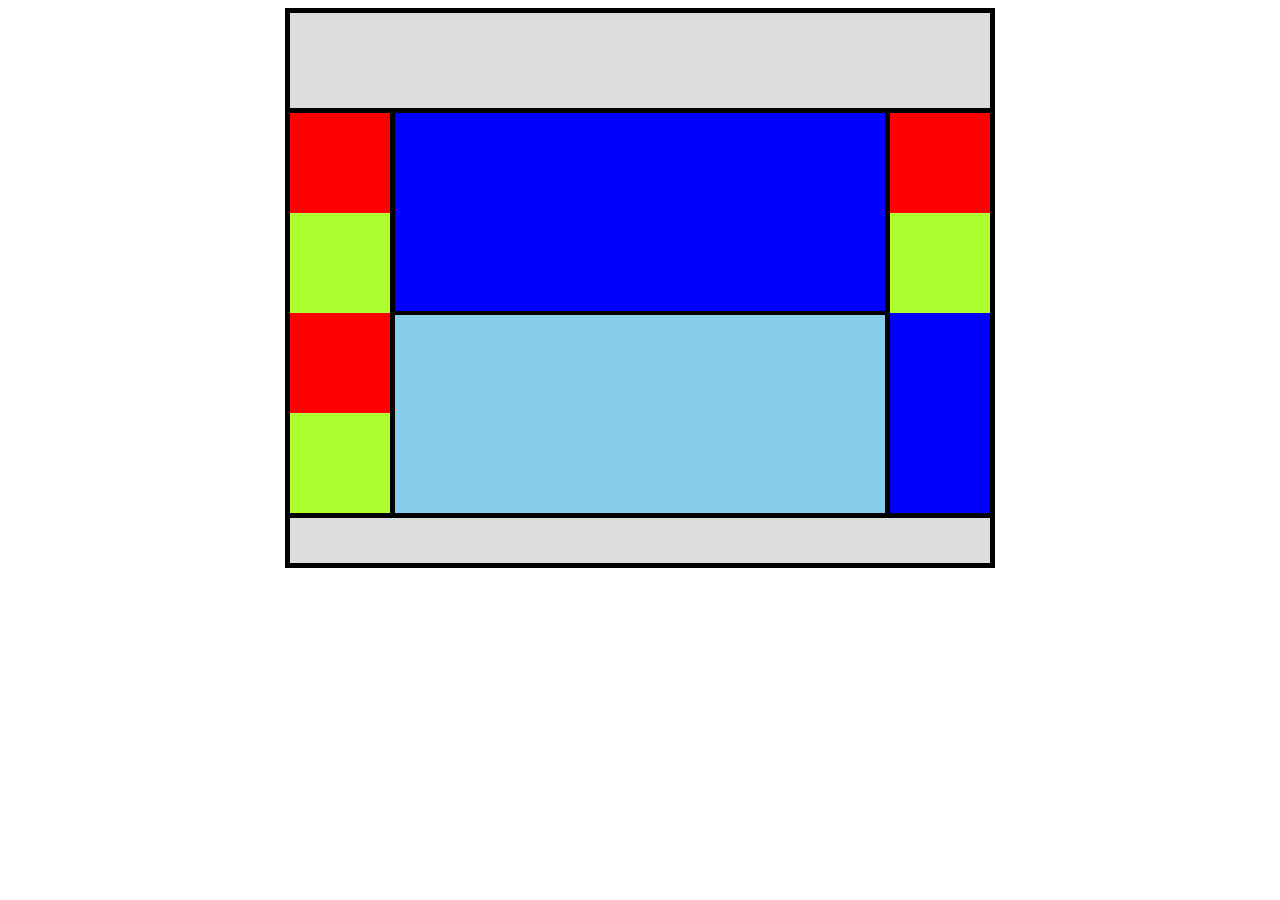
<file: 01_DivCoding/index.html>
<!DOCTYPE html>
<html lang="en">
<head>
    <meta charset="UTF-8">
    <meta name="viewport" content="width=device-width, initial-scale=1.0">
    <title>시멘틱 태그</title>
    <style>
        #wrap{
            width: 700px;
            height: 550px;
            background: red;
            margin: 0 auto;
            border: 5px solid #000;
        }
        header{
            width: 100%;
            height: 100px;
            background: #ddd;
            border-bottom: 5px solid #000;
            box-sizing: border-box;
        }
        main{
            width: 100%;
            height: 400px;
            background-color: beige;
            display: flex;
        }
        .left{width: 100px; height: 400px; background-color: grey;}
        .center{width: 500px; height: 400px; background-color: orange; border-left:5px solid #000; border-right:5px solid #000;}
        .right{width: 100px; height: 400px; background-color: yellow;}
        .box{width: 100px; height: 100px;}
        .redbox{background-color: red;}
        .greenbox{background-color: greenyellow;}
        .centerBox{width: 100%; height: 200px;}
        .bluebox{background-color: blue; /* border-bottom: 2.5px solid #000; box-sizing: border-box; */}
        .skybluebox{background-color: skyblue; border-top: 2.5px solid #000; box-sizing: border-box;}
        .rightbox{width: 100%; height: 200px; background-color: blue;}
        .center>div:first-child{
            border-bottom: 2.5px solid #000 ;
            box-sizing: border-box;
        }
        footer{
            width: 100%;
            height: 50px;
            background-color: #ddd;
            border-top: 5px solid #000;
            box-sizing: border-box;
        }
    </style>
</head>
<body>
    <div id="wrap">
        <header></header>
        <main>
            <div class="left">
                <div class="box redbox"></div>
                <div class="box greenbox"></div>
                <div class="box redbox"></div>
                <div class="box greenbox"></div>
            </div>
            <div class="center">
                <div class="centerBox bluebox"></div>
                <div class="centerBox skybluebox"></div>
            </div>
            <div class="right">
                <div class="box redbox"></div>
                <div class="box greenbox"></div>
                <div class="rightbox bluebox"></div>
            </div>
        </main>
        <footer></footer>
    </div>
</body>
</html>
</file>
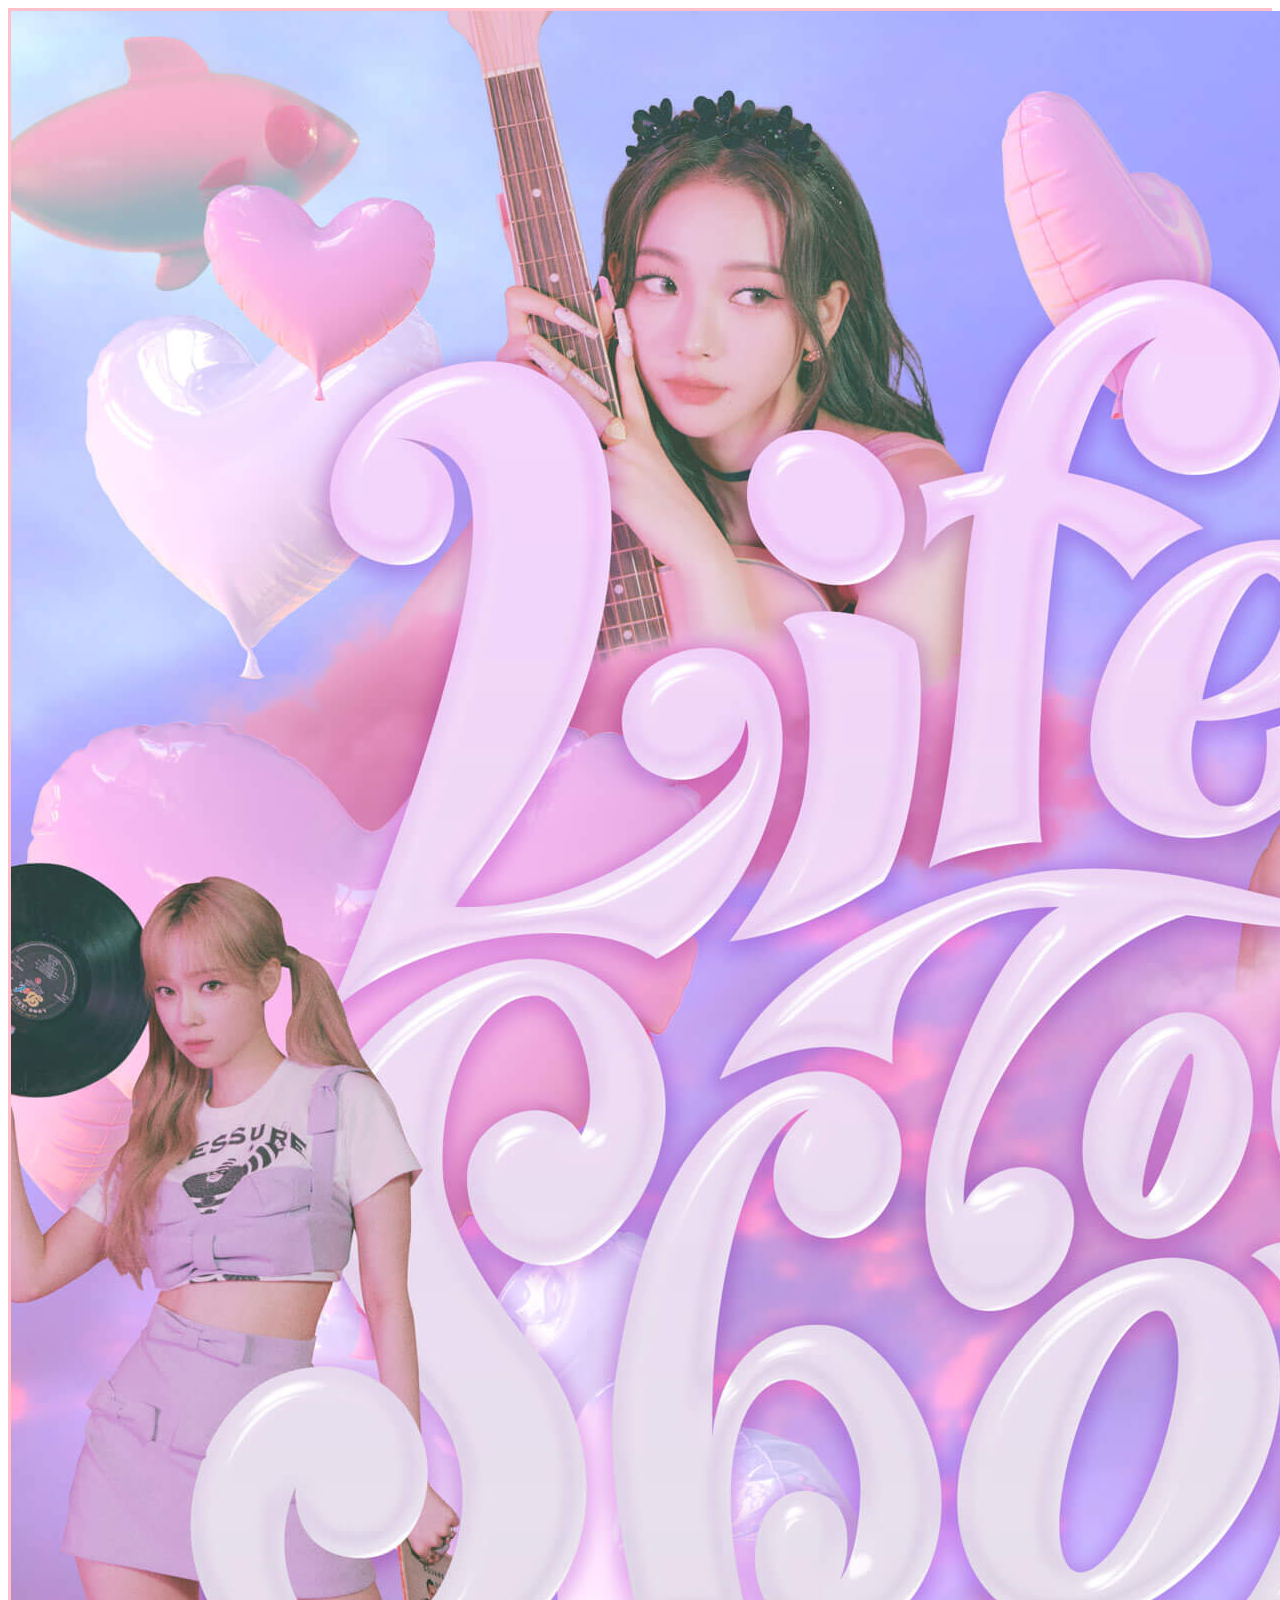
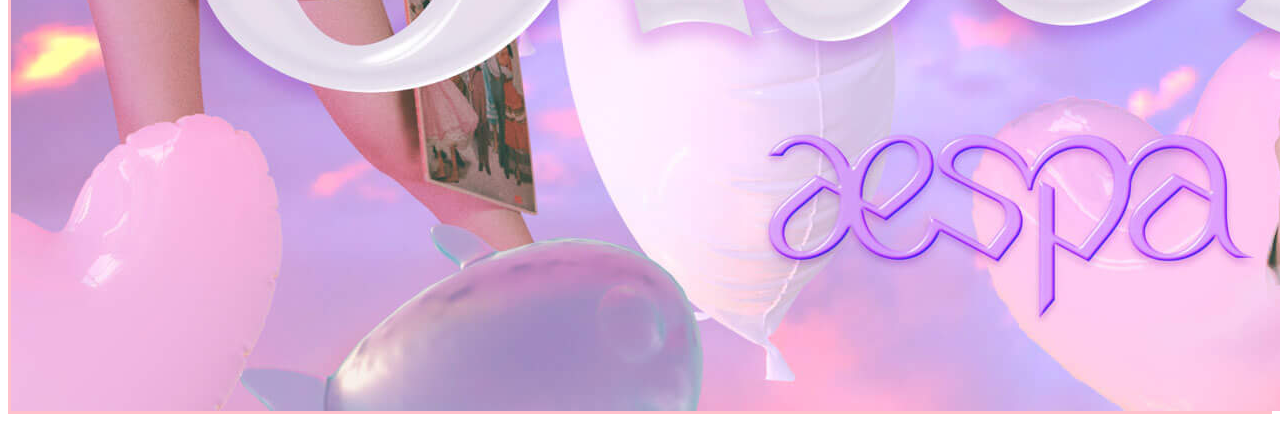
<file: 03_imgPadding/index.html>
<!DOCTYPE html>
<html lang="en">
<head>
    <meta charset="UTF-8">
    <meta name="viewport" content="width=device-width, initial-scale=1.0">
    <title>Document</title>
    <style>
        #box{border: 3px solid pink;}
        img{vertical-align: bottom;}
    </style>
</head>
<body>
    <div id="box">
        <img src="./lifestooshort.jpg" alt="img">
    </div>
</body>
</html>
</file>
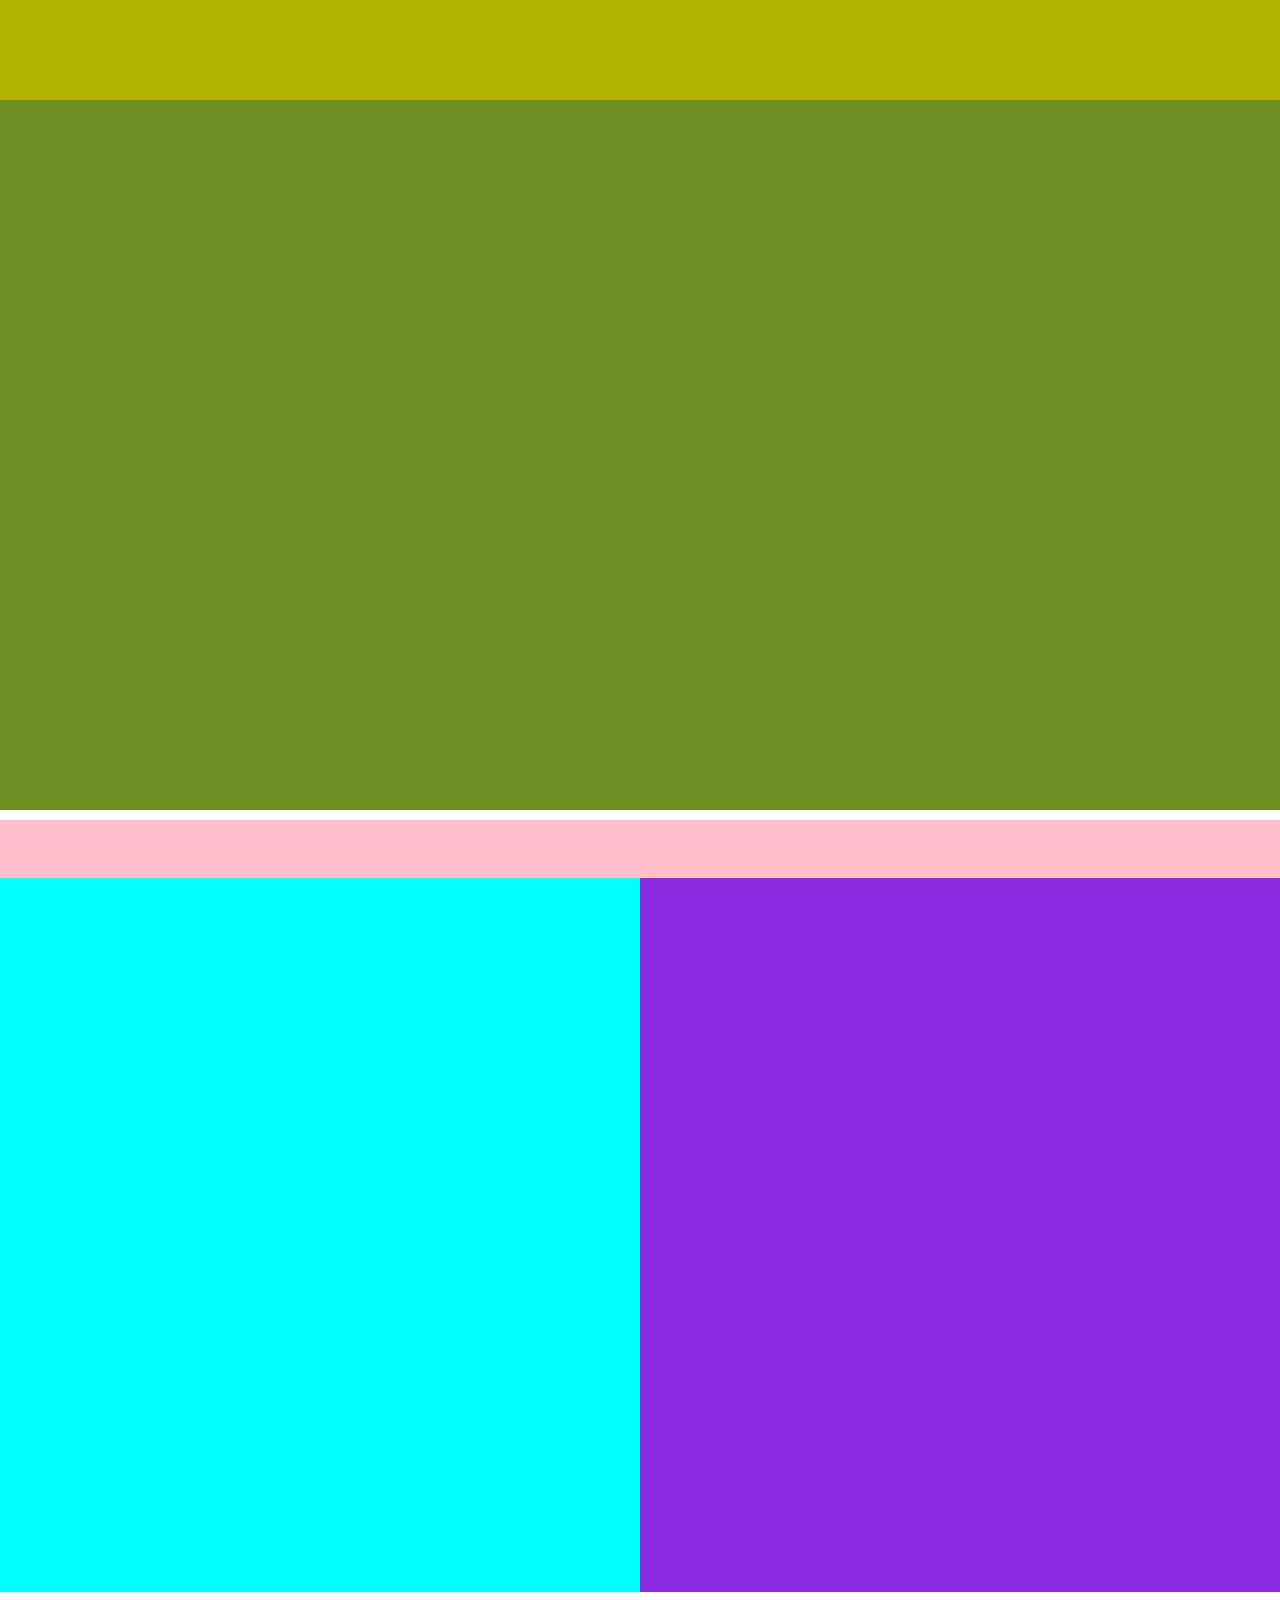
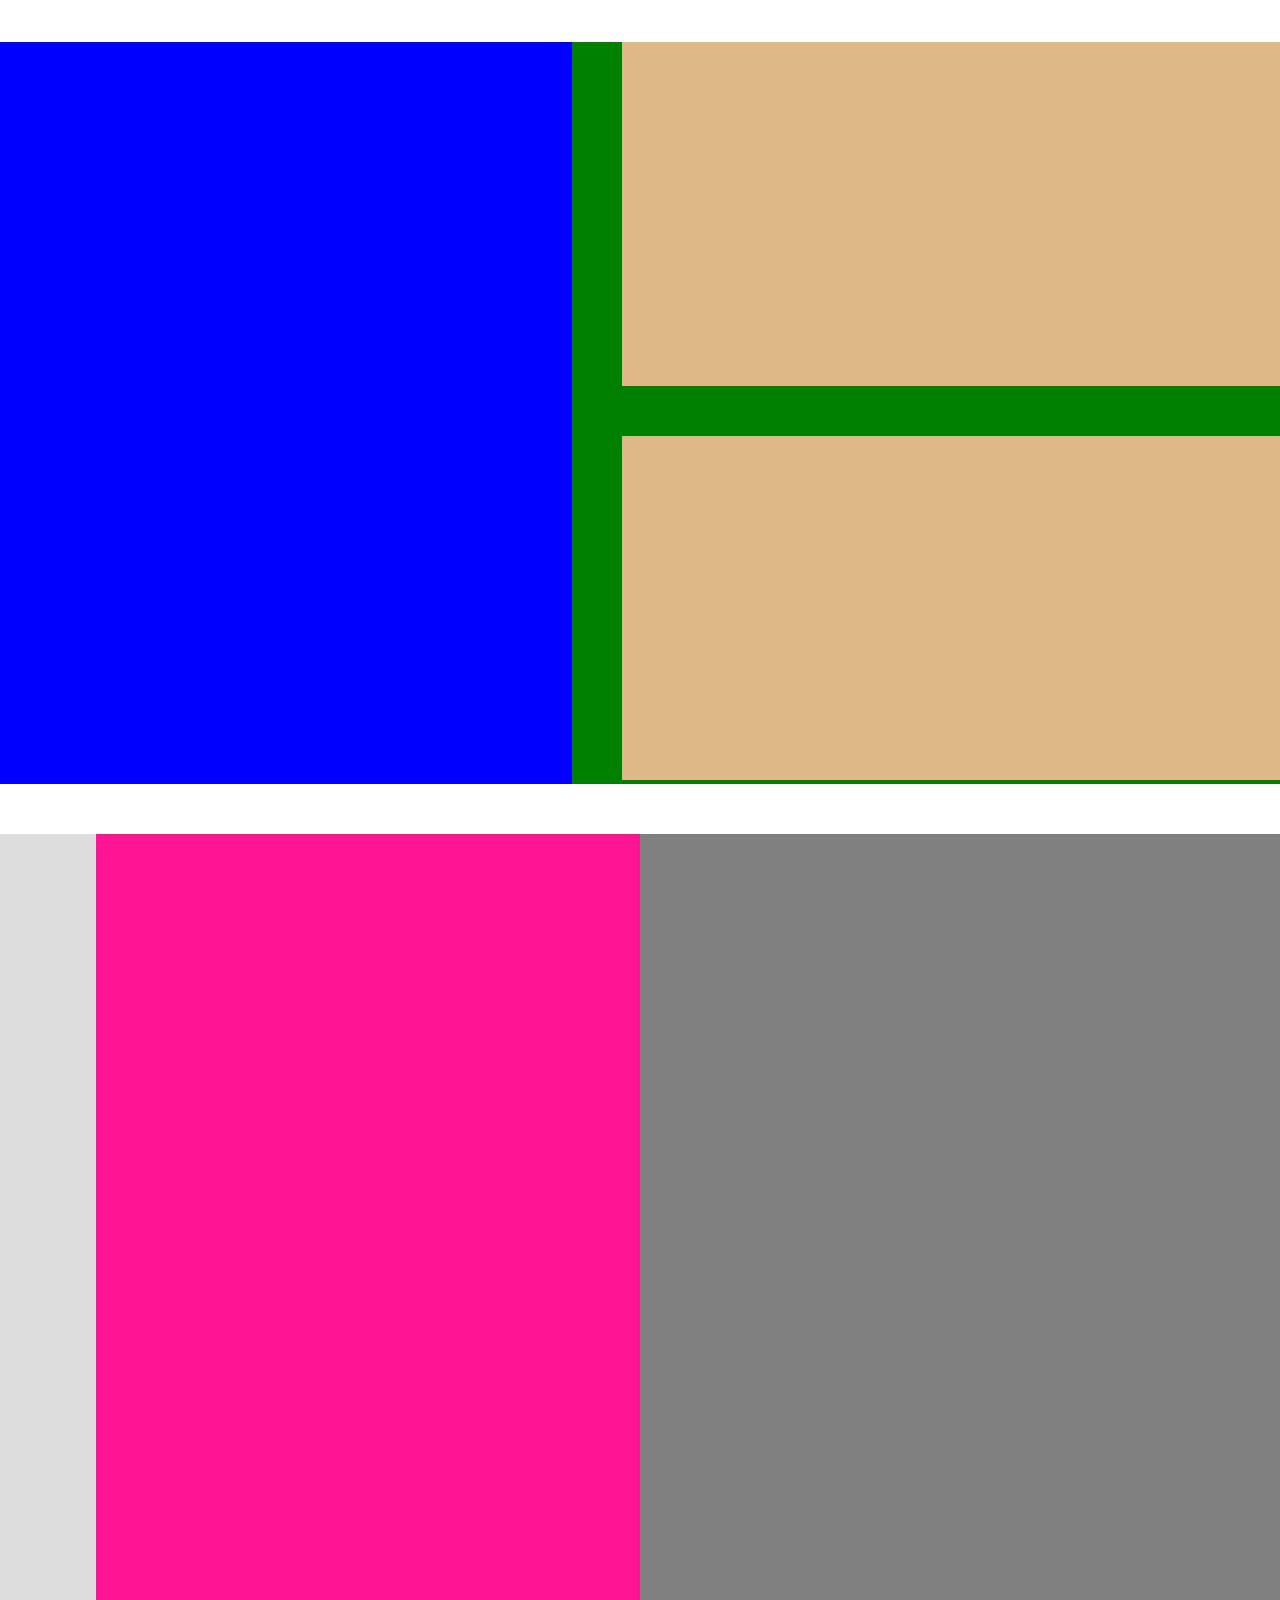
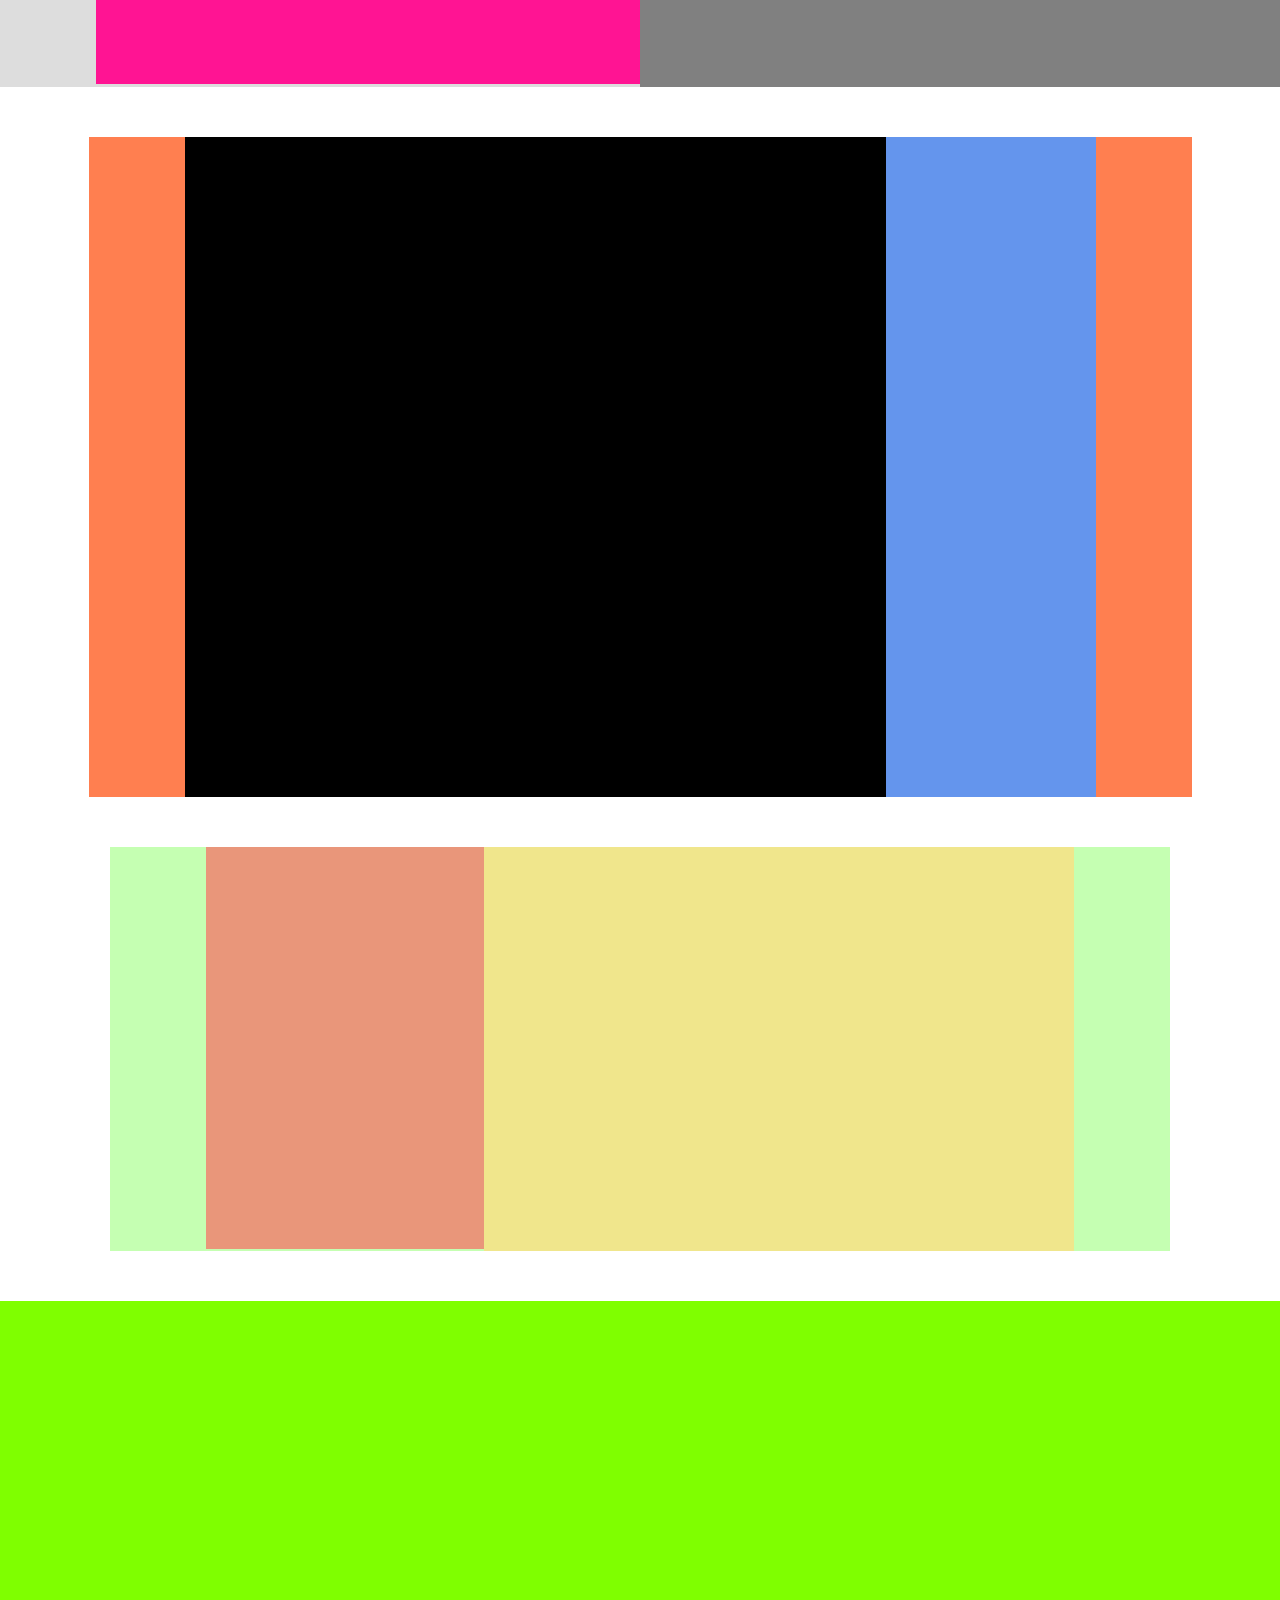
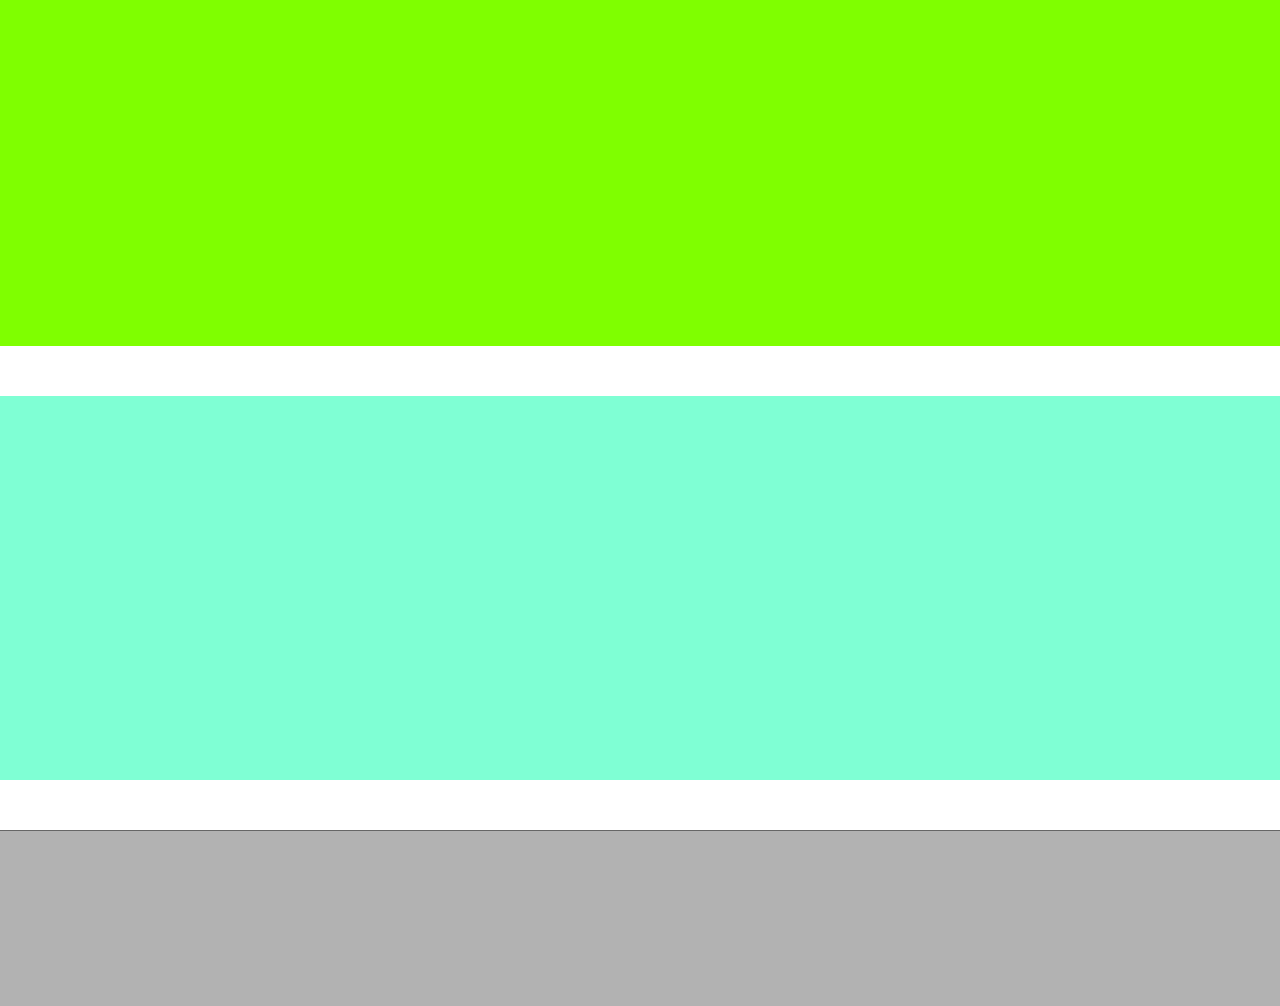
<file: 디자인호텔스레이아웃/index.html>
<!DOCTYPE html>
<html lang="en">
<head>
    <meta charset="UTF-8">
    <meta name="viewport" content="width=device-width, initial-scale=1.0">
    <title>파비콘</title>
    <link rel="stylesheet" href="./css/style.css">
    <link rel="shortcut icon" href="/favicon.ico" type="image/x-icon">
    <link rel="icon" href="favicon.ico" type="image/x-icon">
</head>
<body>
    <div id="wrap">
        <header>
            <div class="container"></div>
        </header>
        <div class="mainBanner">
            <div class="container"></div>
        </div>
        <div class="slideiconimg"></div>
        <section class="section1">
            <div class="section1-left"></div>
            <div class="section1-right"></div>
        </section>
        <section class="section2">
            <div class="section2-left"></div>
            <div class="section2-right">
                <div class="section2-row1">
                    <div class="section2-imgbox"></div>
                    <div class="section2-textbox"></div>
                </div>
                <div class="section2-row2">
                    <div class="section2-imgbox"></div>
                    <div class="section2-textbox"></div>
                </div>
            </div>
        </section>
        <section class="section3">
            <div class="section3-left">
                <div class="section3-left-box"></div>
            </div>
            <div class="section3-right"></div>
        </section>
        <section class="section4">
            <div class="section4-imgbox"></div>
            <div class="section4-textbox">
                <div class="textBox"></div>
                <div class="textBox"></div>
                <div class="textBox"></div>
                <div class="textBox"></div>
            </div>
        </section>
        <section class="section5">
            <div class="section5-text"></div>
            <div class="section5-img"></div>
        </section>
        <section class="section6">
        </section>
        <section class="section7">
        </section>
        <footer>
            <div class="container"></div>
        </footer>
    </div>
</body>
</html>
</file>
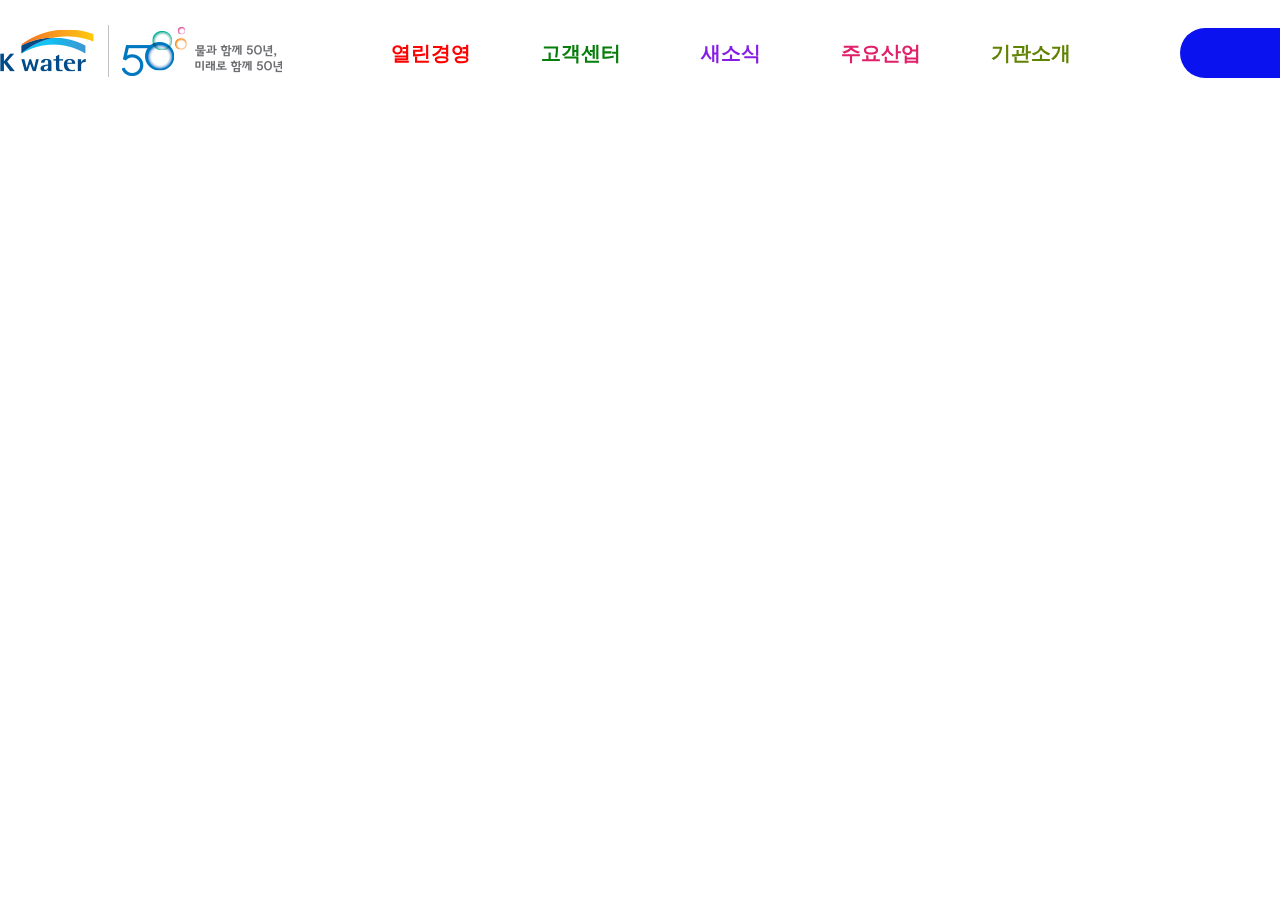
<file: 09_메뉴종류/05_한국수자원공사100%/index.html>
<!DOCTYPE html>
<html lang="en">
<head>
    <meta charset="UTF-8">
    <meta name="viewport" content="width=device-width, initial-scale=1.0">
    <title>한국 수자원 공사</title>
    <link rel="stylesheet" href="./css/reset.css">
    <link rel="stylesheet" href="./css/style.css">
</head>
<body>
    <div id="wrap">
        <header id="header">
            <div class="header-inner">
                <h1 class="logo"><a href="#"><img src="./image/logo.png" alt=""></a></h1>
                <nav>
                    <div class="bg"></div>
                    <ul>
                        <li><a href="#">열린경영</a>
                            <ul>
                                <li><a href="#">정보공개/공표</a></li>
                                <li><a href="#">경영공시</a></li>
                                <li><a href="#">지속가능협업</a></li>
                                <li><a href="#">사회공헌</a></li>
                                <li><a href="#">물이야기</a></li>
                            </ul>
                        </li>
                        <li><a href="#">고객센터</a>
                            <ul>
                                <li><a href="#">고객헌장</a></li>
                                <li><a href="#">고객광장</a></li>
                                <li><a href="#">고객지원</a></li>
                                <li><a href="#">수도&middot;댐용수요금</a></li>
                            </ul>
                        </li>
                        <li><a href="#">새소식</a>
                            <ul>
                                <li><a href="#" title="게시판">게시판</a></li>
                                <li><a href="#" title="채용정보">채용정보</a></li>
                                <li><a href="#" title="뉴스룸">뉴스룸</a></li>
                                <li><a href="#" title="홍보광장">홍보광장</a></li>
                                <li><a href="#" title="배너존">배너존</a></li>
                            </ul>
                        </li>
                        <li><a href="#">주요산업</a>
                            <ul>
                                <li><a href="#">Water Circle</a></li>
                                <li><a href="#">Water Value</a></li>
                                <li><a href="#">Water Platform</a></li>
                            </ul>
                        </li>
                        <li><a href="#">기관소개</a>
                            <ul>
                                <li><a href="#">일반현황</a></li>
                                <li><a href="#">CEO</a></li>
                                <li><a href="#">조직 및 연락처</a></li>
                                <li><a href="#">CI</a></li>
                                <li><a href="#">선수단</a></li>
                                <li><a href="#">찾아오시는길</a></li>
                            </ul>
                        </li>
                    </ul>
                </nav>
                <div class="searchbox">
                    <input type="text">
                </div>
            </div>
        </header>
        <main></main>
    </div>
</body>
</html>
</file>
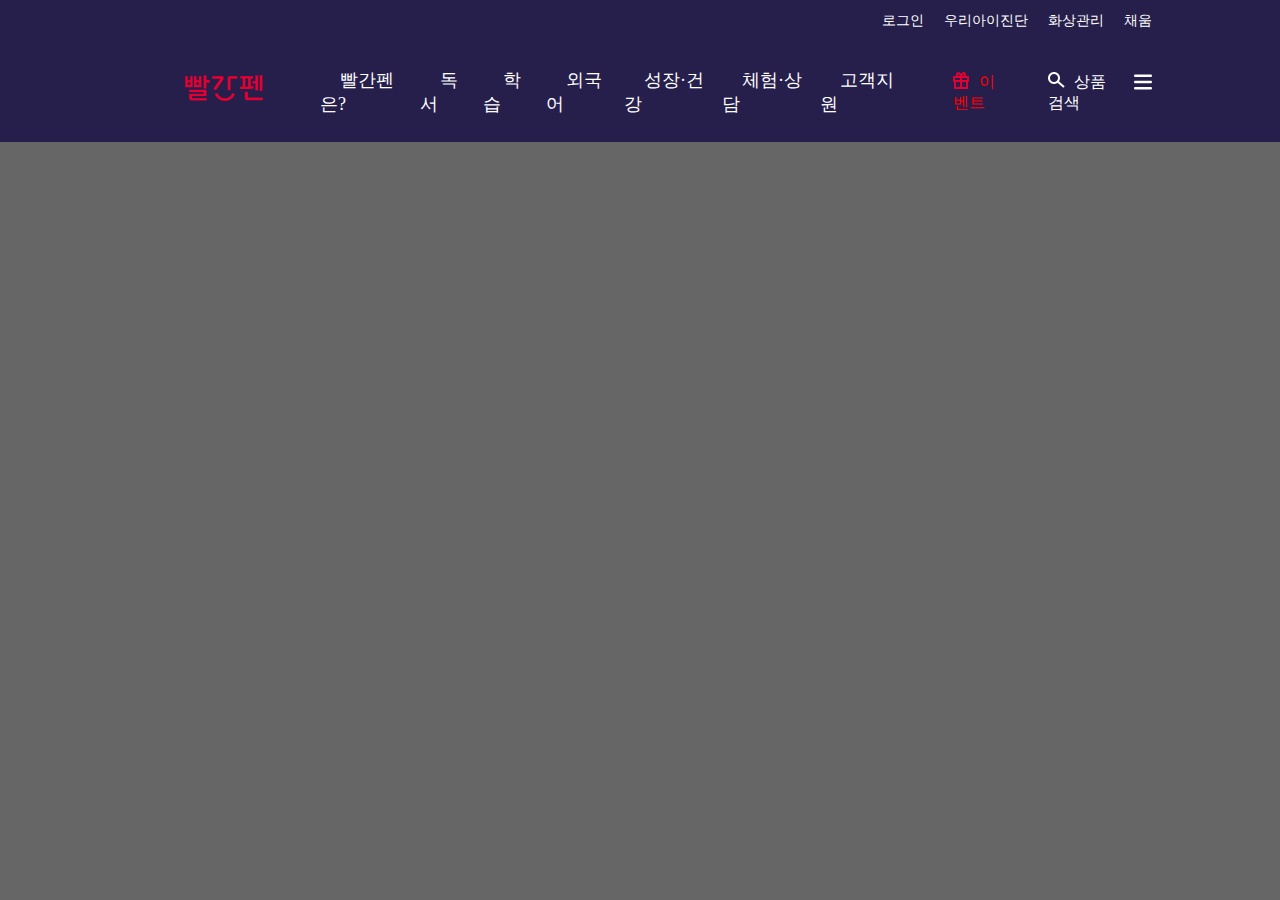
<file: 09_메뉴종류/06_빨간펜100%/images/index.html>
<!DOCTYPE html>
<html lang="en">
<head>
    <meta charset="UTF-8">
    <meta name="viewport" content="width=device-width, initial-scale=1.0">
    <title>교원 빨간펜 메뉴</title>
    <link rel="stylesheet" href="./css/style.css">
</head>
<body>
    <div id="wrap">
        <header id="header">
            <div class="topMenu">
                <div class="topMenu_inner">
                    <ul>
                        <li><a href="#">로그인</a></li>
                        <li><a href="#" class="g-text">우리아이진단</a>
                            <div class="ulWrap">
                                <ul>
                                    <li><a href="#">KED-T 검사</a></li>
                                    <li><a href="#">KED-S 검사</a></li>
                                    <li><a href="#">KED-i 검사</a></li>
                                </ul>
                            </div>
                        </li>
                        <li><a href="#" class="g-text">화상관리</a></li>
                        <li><a href="#">채움</a>
                            <div class="ulWrap">
                                <ul>
                                    <li><a href="#">채움이란</a></li>
                                    <li><a href="#">스마트마일리지</a></li>
                                </ul>
                            </div>
                        </li>
                    </ul>
                </div>
            </div>
            <div class="menuWrap">
                <div class="menuWrap_inner">
                    <h1><a href="#"><img src="./960906.png" alt="빨간펜로고"></a></h1>
                    <nav>
                        <ul>
                            <li><a href="#">빨간펜은?</a>
                               <div class="width100">
                                    <div class="width100_inner">
                                        <div class="width100_inner_article">
                                            <h2>빨간펜은?</h2>
                                            <p>
                                                학습지 브랜드 No.1을 넘어, 에듀테크 No.1으로 - <br>   
                                                교원을 대표하는 통합브랜드로 성장한 빨간펜!<br>
                                                독서, 학습, 외국어까지<br>
                                                세상 모든 배움의 완성, 빨간펜
                                            </p>
                                            <div class="icon">
                                                <img src="./icon1.png" alt="icon">
                                            </div>
                                        </div>
                                        <nav class="innerNav">
                                            <ul>
                                                <li class="menuTitle"><a href="#">빨간펜 스토리</a></li>
                                                <li><a href="#">빨간펜 브랜드</a></li>
                                                <li><a href="#">빨간펜 히스토리</a></li>
                                                <li><a href="#">빨간펜 CF</a></li>
                                                <li><a href="#">한눈에 보는 빨간펜</a></li>
                                            </ul>
                                            <ul>
                                                <li class="menuTitle"><a href="#">빨간펜 선생님</a></li>
                                                <li><a href="#">에듀플래너 소개</a></li>
                                                <li><a href="#">상담TM교사 소개</a></li>
                                                <li><a href="#">화상교사 소개</a></li>
                                                <li><a href="#">에듀플래너 조회</a></li>
                                            </ul>
                                            <ul>
                                                <li class="menuTitle"><a href="#">빨간펜 센터</a></li>
                                                <li><a href="#">빨간펜 체험 센터 소개</a></li>
                                                <li><a href="#">센터 찾기</a></li>
                                            </ul>
                                            <ul>
                                                <li class="menuTitle"><a href="#">빨간펜 소식</a></li>
                                                <li><a href="#">뉴스</a></li>
                                                <li><a href="#">홍보영상</a></li>
                                            </ul>
                                        </nav>
                                    </div>
                               </div> 
                            </li>
                            <li><a href="#">독서</a>
                                <div class="width100">
                                    <div class="width100_inner">
                                        <div class="width100_inner_article">
                                            <h2>독서</h2>
                                            <p>
                                               빨간펜 창의 융합 독서는 4차 산업 혁명 시대가 요구하는 <br>   
                                               미래 경쟁력을 키우고, 아이가 꿈꾸는 세상을 선물합니다.<br>
                                               창의융합독서의 완성, 빨간펜
                                            </p>
                                            <div class="icon">
                                                <img src="./icon2.png" alt="icon">
                                            </div>
                                        </div>
                                        <nav class="innerNav">
                                            <ul>
                                                <li class="menuTitle"><a href="#">전집</a></li>
                                            </ul>
                                            <ul>
                                                <li class="menuTitle"><a href="#">독서융합</a></li>
                                                <li><a href="#">창의융합 완독</a></li>
                                                <li><a href="#">창의융합 영재스쿨</a></li>
                                                <li><a href="#">스마트 라이브러리</a></li>
                                                <li><a href="#">첫걸음 패키지</a></li>
                                                <li><a href="#">1580 독서마라톤</a></li>
                                            </ul>
                                            <ul>
                                                <li class="menuTitle"><a href="#">방문관리</a></li>
                                                <li><a href="#">홈클래스 누리짝꿍</a></li>
                                            </ul>
                                            <ul>
                                                <li class="menuTitle"><a href="#">매거진</a></li>
                                                <li><a href="#">과학소년</a></li>
                                                <li><a href="#">위즈키즈</a></li>
                                            </ul>
                                        </nav>
                                    </div>
                               </div>
                            </li>
                            <li><a href="#">학습</a>
                                <div class="width100">
                                    <div class="width100_inner">
                                        <div class="width100_inner_article">
                                            <h2>학습</h2>
                                            <p>
                                               에듀테크 No.1 교원 빨간펜이 시작하는 <br>
                                                새로운 차원의 Ai 학습이 시작됩니다.<br>
                                                초격차 맞춤 학습의 완성, 빨간펜
                                            </p>
                                            <div class="icon">
                                                <img src="./icon3.png" alt="icon">
                                            </div>
                                        </div>
                                        <nav class="innerNav">
                                            <ul>
                                                <li class="menuTitle"><a href="#">아이캔두</a></li>
                                                <li><a href="#">누리키즈</a></li>
                                                <li><a href="#">초등</a></li>
                                                <li><a href="#">코딩</a></li>
                                                <li><a href="#">수학</a></li>
                                            </ul>
                                            <ul>
                                                <li class="menuTitle"><a href="#">학습관리</a></li>
                                                <li><a href="#">방문관리(홈클래스)</a></li>
                                                <li><a href="#">화상 관리</a></li>
                                            </ul>
                                        </nav>
                                    </div>
                               </div>
                            </li>
                            <li><a href="#">외국어</a>
                                <div class="width100">
                                    <div class="width100_inner">
                                        <div class="width100_inner_article">
                                            <h2>외국어 <span><img src="./logo_redpen_doyose.png" width="70" alt="doyose"></span></h2>
                                            <p>
                                               유초등 외국어 1위 도요새! 최고 전문가가 개발한<br>
                                               커리큘럼과 맞춤 튜터링으로 글로벌 자신감을 키웁니다.<br>
                                                글로벌 인재의 완성, 빨간펜
                                            </p>
                                            <div class="icon positionicon">
                                                <img src="./icon4.png" alt="icon">
                                            </div>
                                        </div>
                                        <nav class="innerNav">
                                            <ul>
                                                <li class="menuTitle"><a href="#">도요새잉글리시</a></li>
                                                <li><a href="#">도요새잉글리시</a></li>
                                                <li><a href="#">DoYoSe English Cup</a></li>

                                            </ul>
                                            <ul>
                                                <li class="menuTitle"><a href="#">도요새중국어</a></li>
                                            </ul>
                                        </nav>
                                    </div>
                               </div>
                            </li>
                            <li><a href="#">성장&middot;건강</a>
                                <div class="width100">
                                    <div class="width100_inner">
                                        <div class="width100_inner_article">
                                            <h2>성장&middot;건강</h2>
                                            <p>
                                               교원의 바른 성장 프로젝트!<br>
                                               아이의 지적 성장과 학습을 넘어<br>
                                               바른 성장과 발달에 앞장서겠 습니다.
                                            </p>
                                            <div class="icon">
                                                <img src="./icon5.png" alt="icon">
                                            </div>
                                        </div>
                                        <nav class="innerNav">
                                            <ul>
                                                <li class="menuTitle"><a href="#">키클랩 HT042</a></li>
                                            </ul>
                                            <ul>
                                                <li class="menuTitle"><a href="#">브레이니 아이 brain-i eye</a></li>
                                            </ul>
                                        </nav>
                                    </div>
                               </div>
                            </li>
                            <li><a href="#">체험&middot;상담</a>
                                <div class="width100">
                                    <div class="width100_inner">
                                        <div class="width100_inner_article">
                                            <h2>체험&middot;상담</h2>
                                            <p>
                                               빨간펜, 아직 경험해보지 못하셨다면?<br>
                                               친절하고 꼼꼼한 상담신청을 통해 아이와 즐겁게<br>
                                               빨간펜을 무료로 체험해 보세요.
                                            </p>
                                            <div class="icon">
                                                <img src="./icon6.png" alt="icon">
                                            </div>
                                        </div>
                                        <nav class="innerNav">
                                            <ul>
                                                <li class="menuTitle"><a href="#">스마트 무료체험</a></li>
                                            </ul>
                                            <ul>
                                                <li class="menuTitle"><a href="#">도요새 APP 체험</a></li>
                                            </ul>
                                             <ul>
                                                <li class="menuTitle"><a href="#">학습 상담 신청</a></li>
                                            </ul>
                                        </nav>
                                    </div>
                               </div>
                            </li>
                            <li><a href="#">고객지원</a>
                                 <div class="width100">
                                    <div class="width100_inner">
                                        <div class="width100_inner_article">
                                            <h2>고객지원</h2>
                                            <p>
                                               빨간펜에 대한 모든 궁금증, 다양한 고객지원을 통해 <br>
                                                해결해 드립니다. 쉽고 편리하게 상품을 이용하실 수<br>
                                                있도록 최선을 다해 지원해 드리겠습니다.
                                            </p>
                                        </div>
                                        <nav class="innerNav">
                                            <div class="innerNavTop">
                                                <ul>
                                                    <li class="menuTitle"><a href="#">공지사항</a></li>
                                                </ul>
                                                <ul>
                                                    <li class="menuTitle"><a href="#">FAQ</a></li>
                                                </ul>
                                                 <ul>
                                                    <li class="menuTitle"><a href="#">소비자 알림 센터</a></li>
                                                </ul>
                                                 <ul>
                                                    <li class="menuTitle"><a href="#">스마트 기기</a></li>
                                                    <li><a href="#">소개</a></li>
                                                    <li><a href="#">사용가이드</a></li>
                                                    <li><a href="#">A/S안내</a></li>
                                                </ul>
                                            </div>
                                             <div class="innerNavBottom">
                                                 <ul>
                                                    <li class="menuTitle"><a href="#">올스토리펜 학습 자료</a></li>
                                                </ul>
                                                 <ul>
                                                    <li class="menuTitle"><a href="#">+JEM 환불금 조회</a></li>
                                                </ul>
                                                 <ul>
                                                    <li class="menuTitle"><a href="#">빨간펜 학습콘텐츠</a></li>
                                                </ul>
                                             </div>
                                        </nav>
                                    </div>
                               </div>
                            </li>
                        </ul>
                    </nav>
                    <div class="event_search_allMenu">
                        <a href="#" class="event">이벤트</a>
                        <a href="#" class="search">상품검색</a>
                        <a href="#" class="allMenu"></a>
                    </div>
                </div>
            </div>
        </header>
    </div>
</body>
</html>
</file>
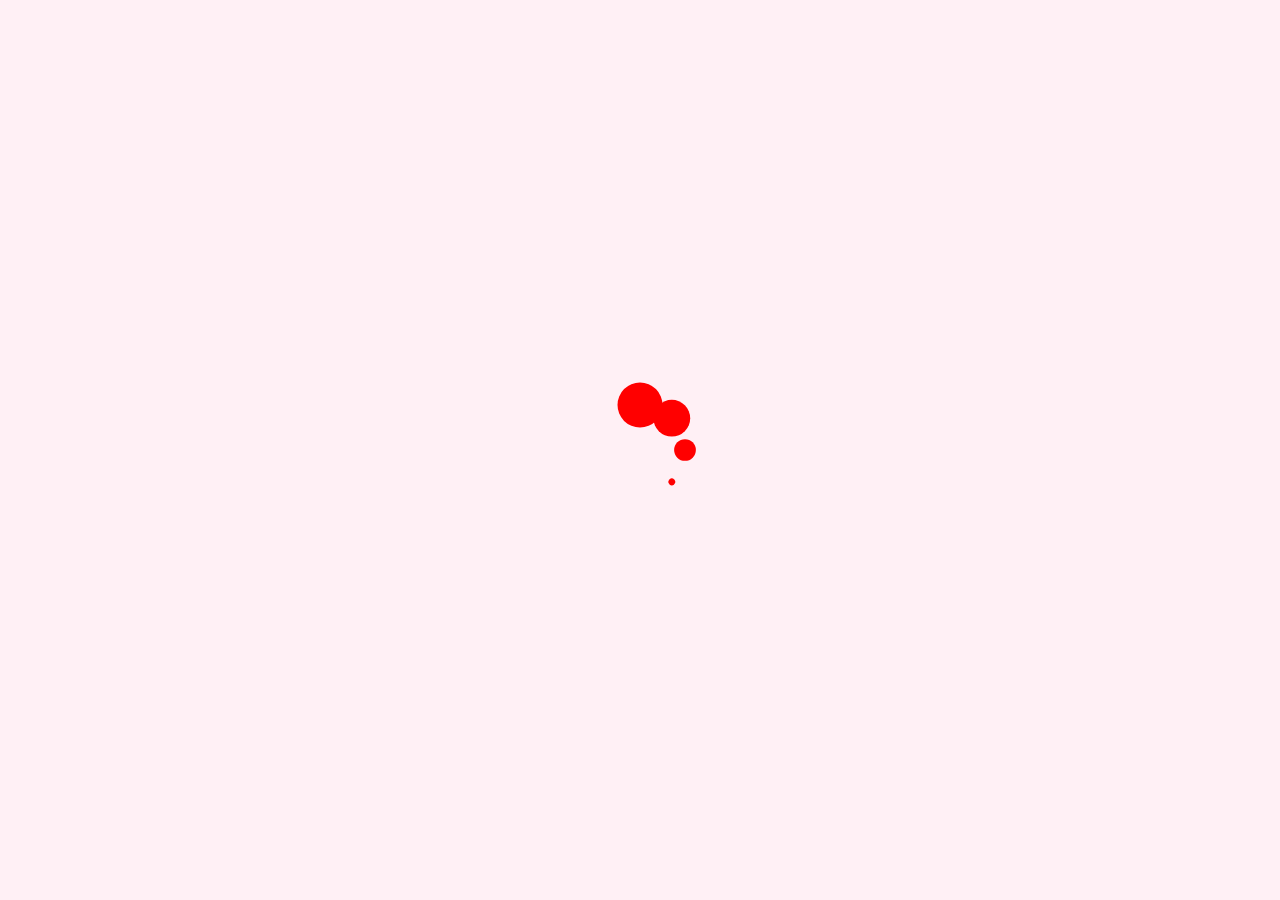
<file: 04_svg/index2.html>
<!DOCTYPE html>
<html lang="ko">
<head>
  <meta charset="UTF-8">
  <title>장미꽃 피는 애니메이션</title>
  <style>
    body {
      background-color: #fff0f5;
      display: flex;
      justify-content: center;
      align-items: center;
      height: 100vh;
      margin: 0;
    }
  </style>
</head>
<body>
  <!-- SVG 장미꽃 애니메이션 -->
  <svg width="300" height="300" viewBox="0 0 200 200" xmlns="http://www.w3.org/2000/svg">
    <g transform="translate(100, 100)">
      <!-- 꽃잎 8장 -->
      <circle r="0" fill="red" transform="rotate(0) translate(0, -30)">
        <animate attributeName="r" from="0" to="15" dur="0.6s" begin="0s" fill="freeze" />
      </circle>
      <circle r="0" fill="red" transform="rotate(45) translate(0, -30)">
        <animate attributeName="r" from="0" to="15" dur="0.6s" begin="0.2s" fill="freeze" />
      </circle>
      <circle r="0" fill="red" transform="rotate(90) translate(0, -30)">
        <animate attributeName="r" from="0" to="15" dur="0.6s" begin="0.4s" fill="freeze" />
      </circle>
      <circle r="0" fill="red" transform="rotate(135) translate(0, -30)">
        <animate attributeName="r" from="0" to="15" dur="0.6s" begin="0.6s" fill="freeze" />
      </circle>
      <circle r="0" fill="red" transform="rotate(180) translate(0, -30)">
        <animate attributeName="r" from="0" to="15" dur="0.6s" begin="0.8s" fill="freeze" />
      </circle>
      <circle r="0" fill="red" transform="rotate(225) translate(0, -30)">
        <animate attributeName="r" from="0" to="15" dur="0.6s" begin="1s" fill="freeze" />
      </circle>
      <circle r="0" fill="red" transform="rotate(270) translate(0, -30)">
        <animate attributeName="r" from="0" to="15" dur="0.6s" begin="1.2s" fill="freeze" />
      </circle>
      <circle r="0" fill="red" transform="rotate(315) translate(0, -30)">
        <animate attributeName="r" from="0" to="15" dur="0.6s" begin="1.4s" fill="freeze" />
      </circle>

      <!-- 꽃 중심 -->
      <circle r="0" fill="yellow">
        <animate attributeName="r" from="0" to="10" dur="0.5s" begin="1.6s" fill="freeze" />
      </circle>
    </g>
  </svg>
</body>
</html>
</file>
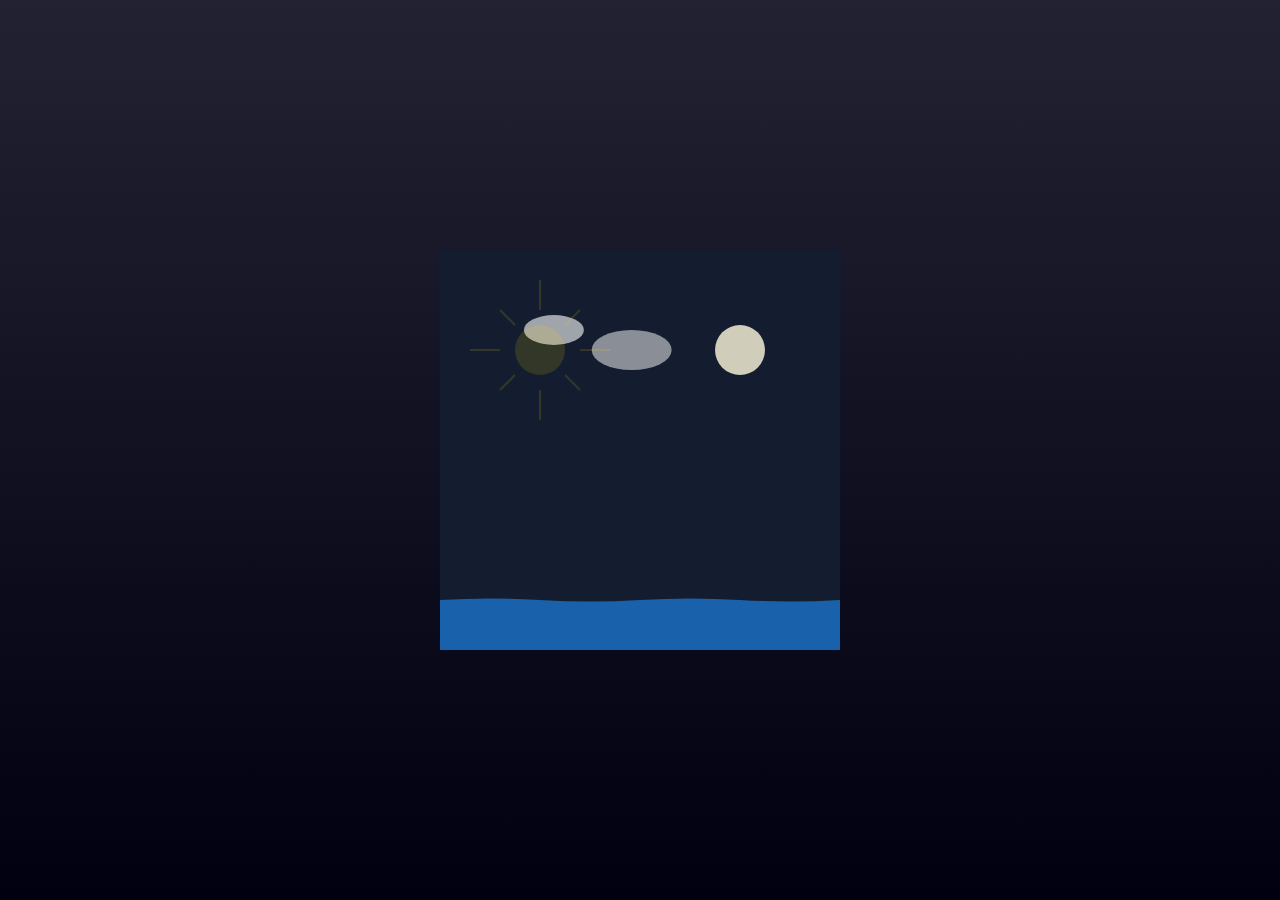
<file: 04_svg/index3.html>
<!DOCTYPE html>
<html lang="ko">
<head>
  <meta charset="UTF-8">
  <title>밤낮 전환 SVG 애니메이션</title>
  <style>
    body {
      margin: 0;
      background: linear-gradient(to top, #001, #223);
      height: 100vh;
      display: flex;
      justify-content: center;
      align-items: center;
      overflow: hidden;
    }
  </style>
</head>
<body>
  <svg width="400" height="400" viewBox="0 0 400 400" xmlns="http://www.w3.org/2000/svg">
    <!-- 배경 하늘 -->
    <rect width="400" height="400" fill="url(#skyGradient)">
      <animate attributeName="fill" values="#001;#87ceeb;#001" dur="10s" repeatCount="indefinite" />
    </rect>

    <!-- 구름 -->
    <g>
      <ellipse cx="100" cy="80" rx="30" ry="15" fill="white" opacity="0.6">
        <animate attributeName="cx" values="100;500" dur="20s" repeatCount="indefinite" />
      </ellipse>
      <ellipse cx="200" cy="100" rx="40" ry="20" fill="white" opacity="0.5">
        <animate attributeName="cx" values="200;-100" dur="25s" repeatCount="indefinite" />
      </ellipse>
    </g>

    <!-- 파도 -->
    <path d="M0,350 Q50,340 100,350 T200,350 T300,350 T400,350 V400 H0 Z" fill="#1e90ff" opacity="0.6">
      <animate attributeName="d"
        values="M0,350 Q50,340 100,350 T200,350 T300,350 T400,350 V400 H0 Z;
                M0,350 Q50,360 100,350 T200,350 T300,350 T400,350 V400 H0 Z;
                M0,350 Q50,340 100,350 T200,350 T300,350 T400,350 V400 H0 Z"
        dur="4s" repeatCount="indefinite" />
    </path>

    <!-- 달 -->
    <circle cx="300" cy="100" r="25" fill="#f0e9d2">
      <animate attributeName="opacity" values="1;0;1" dur="10s" repeatCount="indefinite" />
    </circle>

    <!-- 태양 -->
    <g>
      <circle cx="100" cy="100" r="25" fill="#FFD700">
        <animate attributeName="opacity" values="0;1;0" dur="10s" repeatCount="indefinite" />
      </circle>
      <!-- 태양 광선 -->
      <g stroke="#FFD700" stroke-width="2">
        <line x1="100" y1="60" x2="100" y2="30" />
        <line x1="100" y1="140" x2="100" y2="170" />
        <line x1="60" y1="100" x2="30" y2="100" />
        <line x1="140" y1="100" x2="170" y2="100" />
        <line x1="75" y1="75" x2="60" y2="60" />
        <line x1="125" y1="75" x2="140" y2="60" />
        <line x1="75" y1="125" x2="60" y2="140" />
        <line x1="125" y1="125" x2="140" y2="140" />
        <animate attributeName="opacity" values="0;1;0" dur="10s" repeatCount="indefinite" />
      </g>
    </g>
  </svg>
</body>
</html>
</file>
<file: 디자인호텔스레이아웃/css/style.css>
*{margin: 0;padding: 0;}

.container{
    width: 1536px;
    height: inherit;
    background: rgba(0, 0, 0, .3);
    margin: 0 auto;
}

#wrap{width: 100%;}
header{
    width: 100%; 
    height: 100px; 
    background-color: #ff0; 
    position: fixed; top: 0;left: 0;
}
.mainBanner{
    width: 100%;
    height: 90vh;
    background-color: yellowgreen;
}
.slideiconimg{
    width: 100%;
    height: 58px;
    background-color: pink;
    margin-top: 10px;
}
section{margin-bottom: 50px;}
.section1{
    width: 100%;
    display: flex;
    background-color: red;
    justify-content: center;
}
.section1-left{
    width: 768px;
    height: 714px;
    background-color: aqua;
}
.section1-right{
    width: 768px;
    height: 714px;
    background-color: blueviolet;
}
.section2{
    width: 100%;
    display: flex;
    background-color: rgb(255, 166, 0);
    justify-content: center;
}
.section2-left{
    width: 768px;
    height: 742px;
    background-color: blue;
}
.section2-right{
    width: 768px;
    height: 742px;
    background-color: green;
}
.section2-row1{padding: 0 0 25px 50px; display: flex; justify-content: space-between;}
.section2-row2{padding: 25px 0 0 50px; display: flex; justify-content: space-between;}
.section2-imgbox{width: 329px; height: 344px; background-color: burlywood;}
.section2-textbox{width: 329px; height: 344px; background-color: burlywood;}
.section3{
    width: 100%;
    height: 853px;
    display: flex;
}
.section3-left{
    width: 50%;
    height: inherit;
    background-color: #ddd;
}
.section3-right{
    width: 50%;
    height: 100%;
    background-color: grey;
}
.section3-left-box{
    margin-left: 96px;
    padding: 50px 50px 50px 96px;
    box-sizing: border-box;
    width: 856px;
    height: 850px;
    background-color: deeppink;
}
.section4{
    margin: 0 88.5px 50px;
    padding: 0 96px;
    height: 660px;
    background-color: coral;
    display: flex;
}
.section4-imgbox{
    width: 1182px;
    height: 660px;
    background-color: black;
}
.section4-textbox{
    width: 354px;
    height: 660px;
    background-color: cornflowerblue;
}
.section4-textbox .textbox{
    width: 100%;
    height: 163px;
    padding: 24px 30px;
    box-sizing: border-box;
    background-color: brown;
}
.section5{
    margin: 0 88.5px;
    padding: 0 96px;
    height: 660px;
    background-color: mediumaquamarine;
}
.section4-textbox .textbox:not(:last-child){margin-bottom: 2px;}

.section5{
    margin: 0 110px 50px;
    display: flex;
    height: 404px;
    padding: 0 96px;
    background-color: rgb(197, 255, 178);
    justify-content: space-between;
}
.section5-text{
    width: 472px;
    height: 402px;
    background-color: darksalmon;
}
.section5-img{
    width: 1004px;
    height: inherit;
    background-color: khaki;
}
.section6{
    width: 100%; 
    height: 645px;
    background-color: chartreuse;
    
}
.section7{
    width: 100%;
    height: 384px;
    background-color: aquamarine;
}
footer{
    width: 100%;
    height: 175px;
}
footer .container{
    border-top: 1px solid #666;
}
</file>
<file: 09_메뉴종류/05_한국수자원공사100%/css/style.css>
#wrap{}
#header{
    width: 100%;
    height: 105px;
    background: rgba(255,255,255,.6);
    position: fixed;
    top: 0;
    left: 0;
}
.header-inner{display: flex;
    width: 1400px;
    margin: 0 auto;
    justify-content: space-between;
    height: inherit;
    align-items: center;
}

.header-inner nav>ul{display: flex;}
.header-inner nav>ul>li{ width: 150px; text-align: center;}
.header-inner nav>ul>li>a{
    font-size: 20px;
    font-weight: bold;
    text-decoration: none;

    padding: 38px 20px;
}
.header-inner nav>ul>li:nth-child(1)>a{color: red;}
.header-inner nav>ul>li:nth-child(2)>a{color: rgb(6, 126, 10);}
.header-inner nav>ul>li:nth-child(3)>a{color: rgb(134, 29, 231);}
.header-inner nav>ul>li:nth-child(4)>a{color: rgb(224, 32, 106);}
.header-inner nav>ul>li:nth-child(5)>a{color: rgb(96, 130, 1);}


.header-inner nav .bg{
    width: 100%;
    height: 0;
    position: absolute;
    background: #0b8dda;
    top: 105px;
    left: 0;
    transition: .5s;
}
.header-inner nav:hover .bg{
    height: 200px;
}
.header-inner nav>ul>li>ul{
    position: absolute;
    width: 150px;
    top:105px;
    height: 0;
    overflow: hidden;
    transition: height .5s;
    padding: 10px 0;
    box-sizing: border-box;
    
}
.header-inner nav>ul>li>ul li{
    height: 30px;
    line-height: 30px;
}
.header-inner nav>ul>li>ul li a{
    text-decoration: none;
    color: #fff;
    font-weight: 400;
    font-size: 0;
}
.header-inner nav:hover>ul>li>ul{
    height: 200px;

}
.header-inner nav:hover>ul>li>ul li a{
    font-size: 16px;
}
.header-inner nav:hover>ul>li:hover>ul{
    background: rgba(255,255,255,.6);
}
.header-inner .searchbox{
    width: 200px;
    height: 50px;
    border-radius: 30px;
    display: flex;
    align-items: center;
    background: rgb(10, 18, 239) url(../image/totalsearch_ico.png) no-repeat right 20px center;
    padding-left: 20px;
}
.header-inner .searchbox input{
    border: none;
    background: transparent;
    width: 70%;
    padding: 5px;
    color: #fff;
}
.header-inner .searchbox input:focus{
    outline: none;
}
main{width: 100%; height: 700px; background: url(https://cdn.pixabay.com/photo/2025/05/07/18/46/lake-9585821_1280.jpg) no-repeat center center/cover;}
</file>
<file: 09_메뉴종류/06_빨간펜100%/images/css/style.css>
*{margin: 0; padding: 0;}
a{text-decoration: none; color: #000}
ul{list-style: none;}
body{background: #666;}
header{
    width: 100%;
}
.topMenu{
    width: 100%;
    height: 42px;
    background: #261f4c;
}
.topMenu .topMenu_inner{
    width: 80%;
    margin: 0 auto;
    height: inherit;
}
.topMenu .topMenu_inner>ul{
    display: flex;
    justify-content: flex-end;
    align-items: center;
    height: 42px;
    font-size: 14px;
}
.topMenu .topMenu_inner>ul>li{
    margin-left: 20px;
    position: relative;
}
.topMenu .topMenu_inner>ul>li>a{
    color: #fff;
    padding: 20px 0;
}
.topMenu .topMenu_inner>ul>li>.g-.text{
    color:#2ee4bb;
}
.topMenu .topMenu_inner>ul>li:hover>a{
    color: orange;
}
.topMenu .topMenu_inner>ul>li>.ulWrap{
    display: none;
    position: absolute;
    
    top: 30px;
    
    left: -50px;
    z-index: 3;

}
.topMenu .topMenu_inner>ul>li>.ulWrap>ul{
    position: relative;
    background: #fff;
    border-radius: 5px;
    padding: 10px 20px;width: 100px;
}
.topMenu .topMenu_inner>ul>li>.ulWrap>ul::before{
    content:"";
    border-bottom: 5px solid #fff;
    border-left: 5px solid transparent;
    border-right: 5px solid transparent;
    position: absolute;
    top:-5px;
    left: 45%;

}
.topMenu .topMenu_inner>ul>li:hover>.ulWrap{
    display: block;
}
.topMenu .topMenu_inner>ul>li>ul>li{
    line-height: 160%;
}
.topMenu .topMenu_inner>ul>li>ul>li>a{
    color: #666
}
.menuWrap{
    width: 100%;
    height: 100px;
    transition: .5s;
}
header:hover .menuWrap{
    background: #261f4c;
}
.menuWrap .menuWrap_inner{
    width: 80%;
    margin: 0 auto;
    display: flex;
    justify-content: space-between;
    height: 100px;
    align-items: center;
}
.menuWrap_inner>nav{}
.menuWrap_inner>nav>ul{
    display: flex;
}

.menuWrap_inner>nav>ul>li>a{
    color: #fff;
    padding: 37px 20px ;
    font-size: 18px;
    font-weight: 500;
}

.menuWrap_inner>nav>ul>li>.width100{
    display: none;
    width: 100%;
    position: absolute;
    top: 142px;
    left: 0;
    padding: 20px 0;
    background-image: linear-gradient(to right, #bfbfbf 40%, #fff 40%);
}
.menuWrap_inner>nav>ul>li:hover>.width100{
    display: block;
}
.menuWrap_inner>nav>ul>li>.width100> .width100_inner{
    width: 80%;
    margin: 0 auto;
    height: inherit;
    display: flex;
}
.menuWrap_inner>nav>ul>li>.width100> .width100_inner .width100_inner_article{
    width: 40%
}
.width100_inner_article h2{
    margin-bottom: 20px;
}
.width100_inner_article p{
    color: #666;
    margin-bottom: 20px;
    line-height: 140%;
}
.width100_inner_article .icon{
    margin-left: 300px;
}
.width100_inner_article .positionicon{
    margin-left: 100px;
}
.menuWrap_inner>nav>ul>li>.width100> .width100_inner  .innerNav{
    width: 60%;
    display: flex;
}
.menuWrap_inner>nav>ul>li:last-child>.width100> .width100_inner  .innerNav{
   flex-direction: column;
    
}
.menuWrap_inner>nav>ul>li:last-child>.width100> .width100_inner  .innerNav .innerNavTop,
.menuWrap_inner>nav>ul>li:last-child>.width100> .width100_inner  .innerNav .innerNavBottom
{
    display: flex;
}
.menuWrap_inner>nav>ul>li:last-child>.width100> .width100_inner  .innerNav .innerNavTop>ul,
.menuWrap_inner>nav>ul>li:last-child>.width100> .width100_inner  .innerNav .innerNavBottom>ul
{
     margin-right:30px;
}
.menuWrap_inner>nav>ul>li>.width100> .width100_inner  .innerNav>ul{
    margin-right:30px;
}
.menuWrap_inner>nav>ul>li>.width100> .width100_inner  .innerNav>ul>li,
.menuWrap_inner>nav>ul>li:last-child>.width100> .width100_inner  .innerNav .innerNavTop>ul>li
{
    line-height: 180%;
}
.menuWrap_inner>nav>ul>li>.width100> .width100_inner  .innerNav>ul>li.menuTitle,
.menuWrap_inner>nav>ul>li:last-child>.width100> .width100_inner  .innerNav .innerNavTop>ul>li.menuTitle{
    margin-bottom: 20px;
}
.menuWrap_inner>nav>ul>li>.width100> .width100_inner  .innerNav>ul>li.menuTitle a,
.menuWrap_inner>nav>ul>li:last-child>.width100> .width100_inner  .innerNav .innerNavTop>ul>li.menuTitle a
{
    font-size: 18px;
    color: #000;
}
.menuWrap_inner>nav>ul>li>.width100> .width100_inner  .innerNav>ul>li>a,
.menuWrap_inner>nav>ul>li:last-child>.width100> .width100_inner  .innerNav .innerNavTop>ul>li>a
{
    color: #666;
}
.menuWrap_inner>nav>ul>li:last-child>.width100> .width100_inner  .innerNav .innerNavTop{
    margin-bottom: 20px;
}
.innerNav ul li:not(:first-child) a{
    position: relative;
}
.innerNav ul li:not(:first-child) a:after{
    position: absolute;
    content:"";
    width: 0;
    height: 1px;
    background: red;
    bottom: -2px;
    left: 50%;
    transition: .5s;
}
.innerNav ul li:not(:first-child) a:hover:after{
    width: 100%;
    left: 0
}

.menuWrap_inner>nav>ul>li:hover>a{
  color: #f00;
}

.menuWrap_inner>.event_search_allMenu{
    display: flex;
}
.menuWrap_inner>.event_search_allMenu>a{
    margin-left: 20px;
}
.menuWrap_inner>.event_search_allMenu .event{color:#f00;
    padding-left: 20px;
}
.menuWrap_inner>.event_search_allMenu .event::before{
    width: 16px;
    height: 17px;
    background: url(../bg_set_common.png) no-repeat -91px -110px;
    content: "";
    display: inline-block;
    padding-right: 10px;
    position: relative;
    top: 2px

}
.menuWrap_inner>.event_search_allMenu .search{ color: #fff;
     padding-left: 20px;
}
.menuWrap_inner>.event_search_allMenu .search::before{
     width: 16px;
    height: 17px;
    background: url(../bg_set_common.png) no-repeat -57px -28px;
    content: "";
    display: inline-block;
    padding-right: 10px;
    position: relative;
    top: 2px
}
.menuWrap_inner>.event_search_allMenu .allMenu{
    width: 24px;
    height: 24px;
    background: url(../bars-solid.svg) no-repeat center center;
}
</file>
